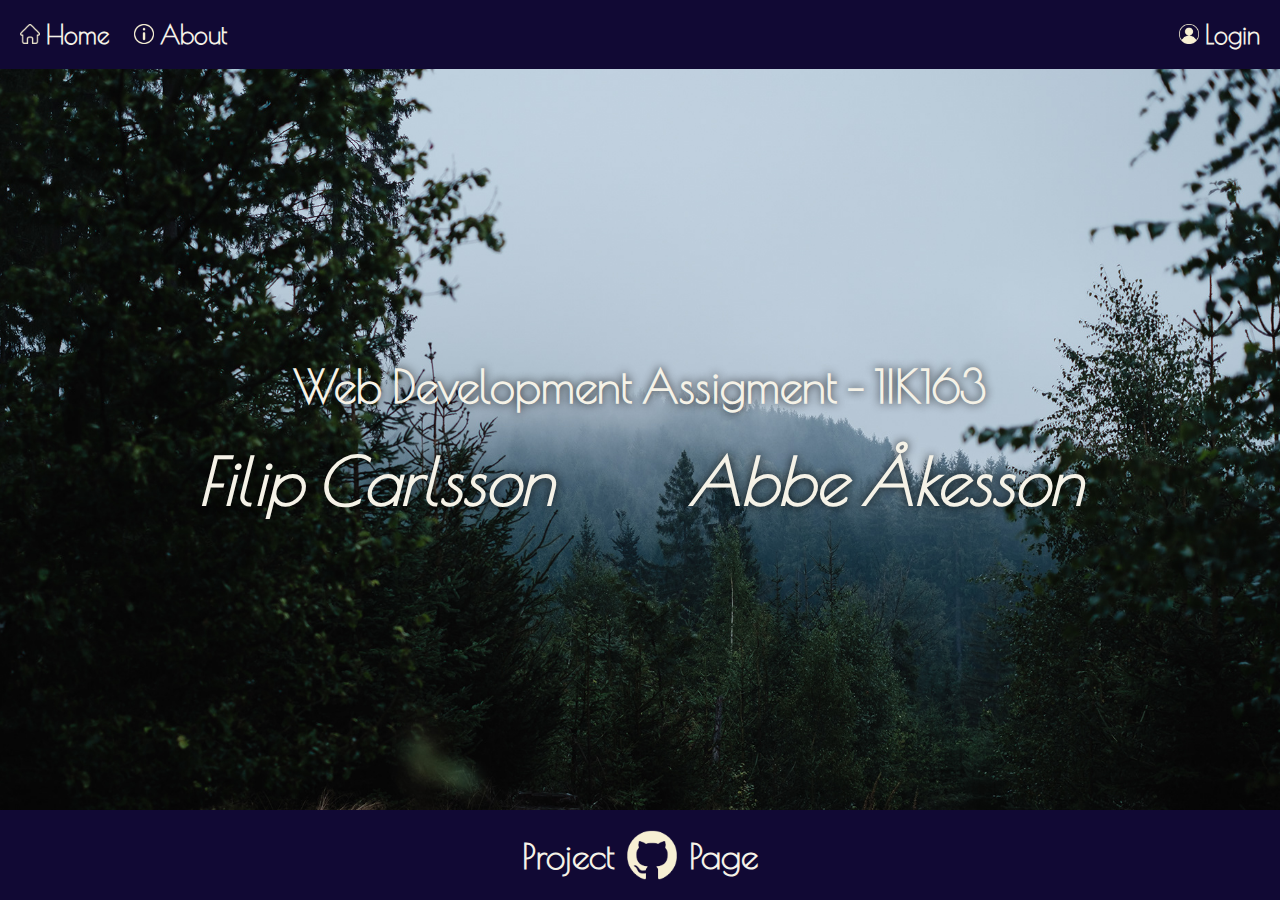
<file: index.html>
<html lang="en">
<head>
  <meta charset="UTF-8">
  <meta name="viewport" content="width=device-width, initial-scale=1.0">
  <title>Group Presentation</title>
  <link rel="stylesheet" href="stylesheet.css">
</head>
<body>
  <header>
    <a href="index.html" class="header_link"><img src="bilder/home_icon_white.svg" alt="home icon"> Home</a>
   
    <a href="about.html" class="header_link"><img src="bilder/about_icon.svg" alt="about icon"> About</a>
    <a href="login.html" class="login_link"><img src="bilder/login_icon.svg" alt="login icon"> Login</a>
  </header> 
  <div class="middle_content">
    <h1 class="main_title">Web Development Assigment - 1IK163</h1>
  
    <div class="team-members">
      <a href="member1.html" class="member-text"><b><i>Filip Carlsson</i></b></a>
      <a href="member2.html" class="member-text"><b><i>Abbe Åkesson</i></b></a>
    </div>
  </div> 
 

  <footer>
  <a href="https://github.com/Filipc04/Grupprojekt" target="_blank" class="footer_links">Project <img src="bilder/github_logo_white-svg.svg" alt=""> Page</a>
  </footer>
</body>
</html>
</file>
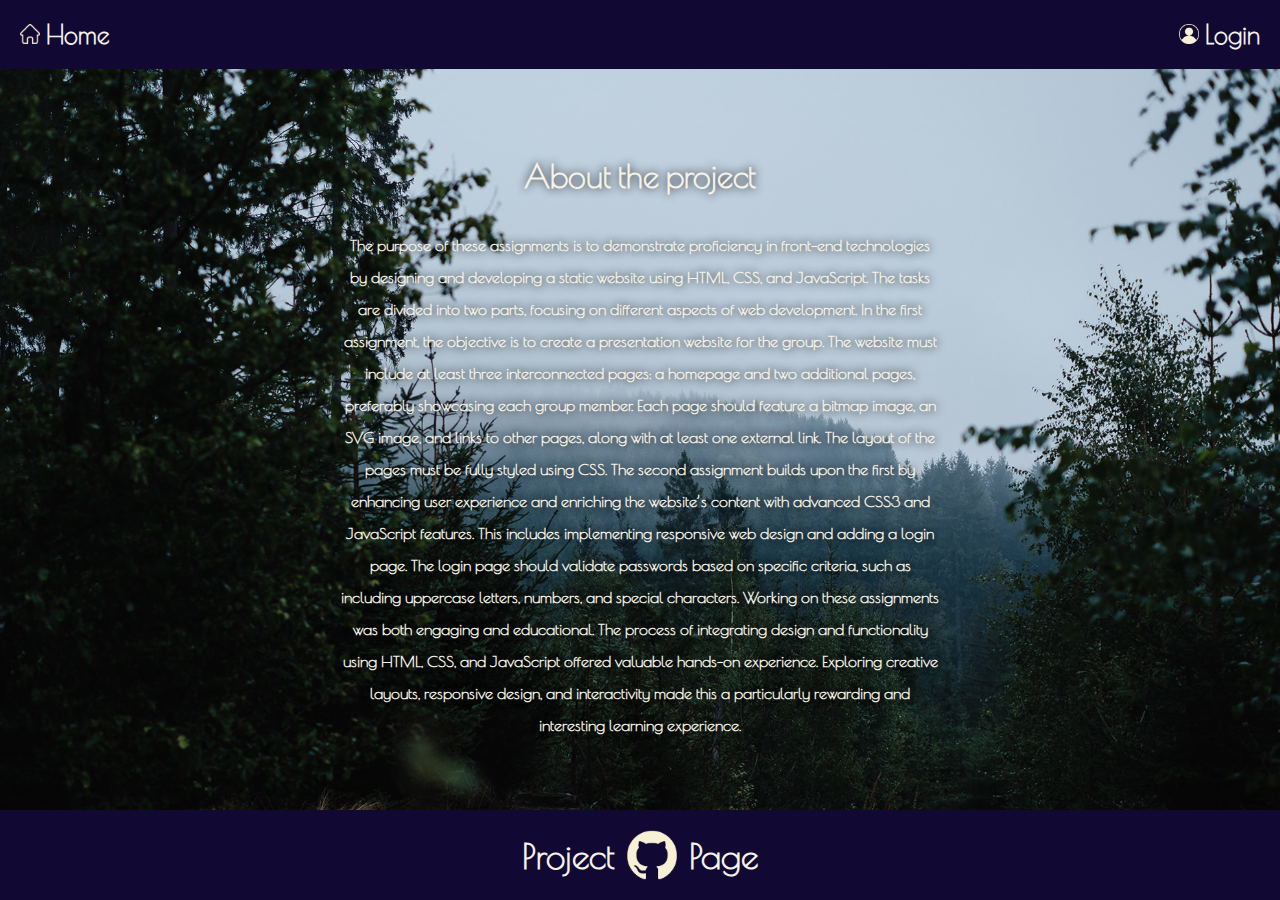
<file: about.html>
<html lang="en">
<head>
  <meta charset="UTF-8">
  <meta name="viewport" content="width=device-width, initial-scale=1.0">
  <title>About the project</title>
  <link rel="stylesheet" href="stylesheet.css">
</head>
<body>
  <header>
    <a href="index.html" class="header_link"><img src="bilder/home_icon_white.svg" alt="home icon"> Home</a>
    <a href="login.html" class="login_link"><img src="bilder/login_icon.svg" alt="login icon"> Login</a>
  </header>
  <div class="middle_content">
    <div class="about_div">
      <h1>About the project</h1>
      <p><b>
        The purpose of these assignments is to demonstrate proficiency in front-end technologies by designing and developing a static website using HTML, CSS, and JavaScript. 
        The tasks are divided into two parts, focusing on different aspects of web development.
        In the first assignment, the objective is to create a presentation website for the group. The website must include at least three interconnected pages: a homepage 
        and two additional pages, preferably showcasing each group member. Each page should feature a bitmap image, an SVG image, and links to other pages, along with at least one 
        external link. The layout of the pages must be fully styled using CSS.
        The second assignment builds upon the first by enhancing user experience and enriching the website’s content with advanced CSS3 and JavaScript features. This includes 
        implementing responsive web design and adding a login page. The login page should validate passwords based on specific criteria, such as including uppercase letters, numbers, 
        and special characters. Working on these assignments was both engaging and educational. The process of integrating design and functionality using HTML, CSS, and JavaScript
        offered valuable hands-on experience. Exploring creative layouts, responsive design, and interactivity made this a particularly rewarding and interesting learning experience.
      </p></b>
    </div>
  </div>
  
  
  <footer>
    <a href="https://github.com/Filipc04/Grupprojekt" target="_blank" class="footer_links">Project <img src="bilder/github_logo_white-svg.svg" alt=""> Page</a>
    </footer>
</body>
</html>
</file>
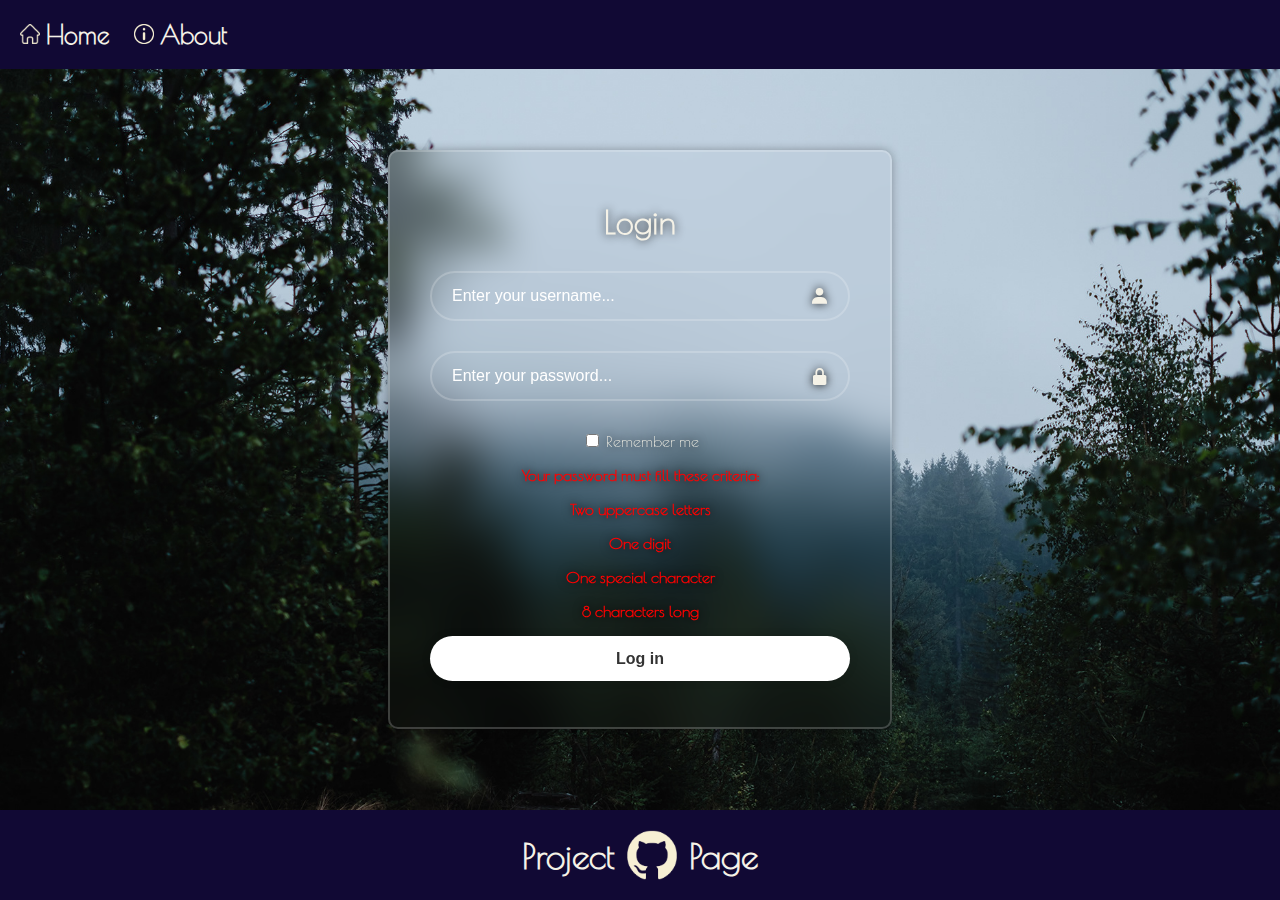
<file: login.html>
<html lang="en">
<head>
  <meta charset="UTF-8">
  <meta name="viewport" content="width=device-width, initial-scale=1.0">
  <title>Login page</title>
  <link rel="stylesheet" href="stylesheet.css">
  <link href='https://unpkg.com/boxicons@2.1.4/css/boxicons.min.css' rel='stylesheet'>
</head>
<body>
  <header>
    <a href="index.html" class="header_link"><img src="bilder/home_icon_white.svg" alt="home icon"> Home</a>
    <a href="about.html" class="header_link"><img src="bilder/about_icon.svg" alt="about icon"> About</a>
  </header>
  
  
  <div class="middle_content">
    <div class="login_form">
      <form id="loginForm">
        <h1>Login</h1>
        <div class="input_box">
          <input type="text" id="username" class="form-control" placeholder="Enter your username..." required>
          <i class='bx bxs-user'></i>
        </div>
        <div class="input_box">
          <input type="password" id="password" class="form-control" placeholder="Enter your password..." required>
          <i class='bx bxs-lock-alt' ></i>
        </div>
        
        <div class="remember_me">
          <label><input type="checkbox"> Remember me</label>
        </div>
        

        <div id="errorMessage" class="error_message">
          <b><p id="criteria"class="invalid">Your password must fill these criteria:</p>
            <p id="capital" class="invalid">Two uppercase letters</p>
            <p id="digit" class="invalid">One digit</p>
            <p id="special" class="invalid">One special character</p>
            <p id="length" class="invalid">8 characters long</p></b>
          
        </div>
        <button type="submit" class="button">Log in</button>
       
      </form>
    </div>
</div>

 

  <footer>
    <a href="https://github.com/Filipc04/Grupprojekt" target="_blank" class="footer_links">Project <img src="bilder/github_logo_white-svg.svg" alt=""> Page</a>
  </footer>

    <script src="login.js"></script>
</body>
</html>
</file>
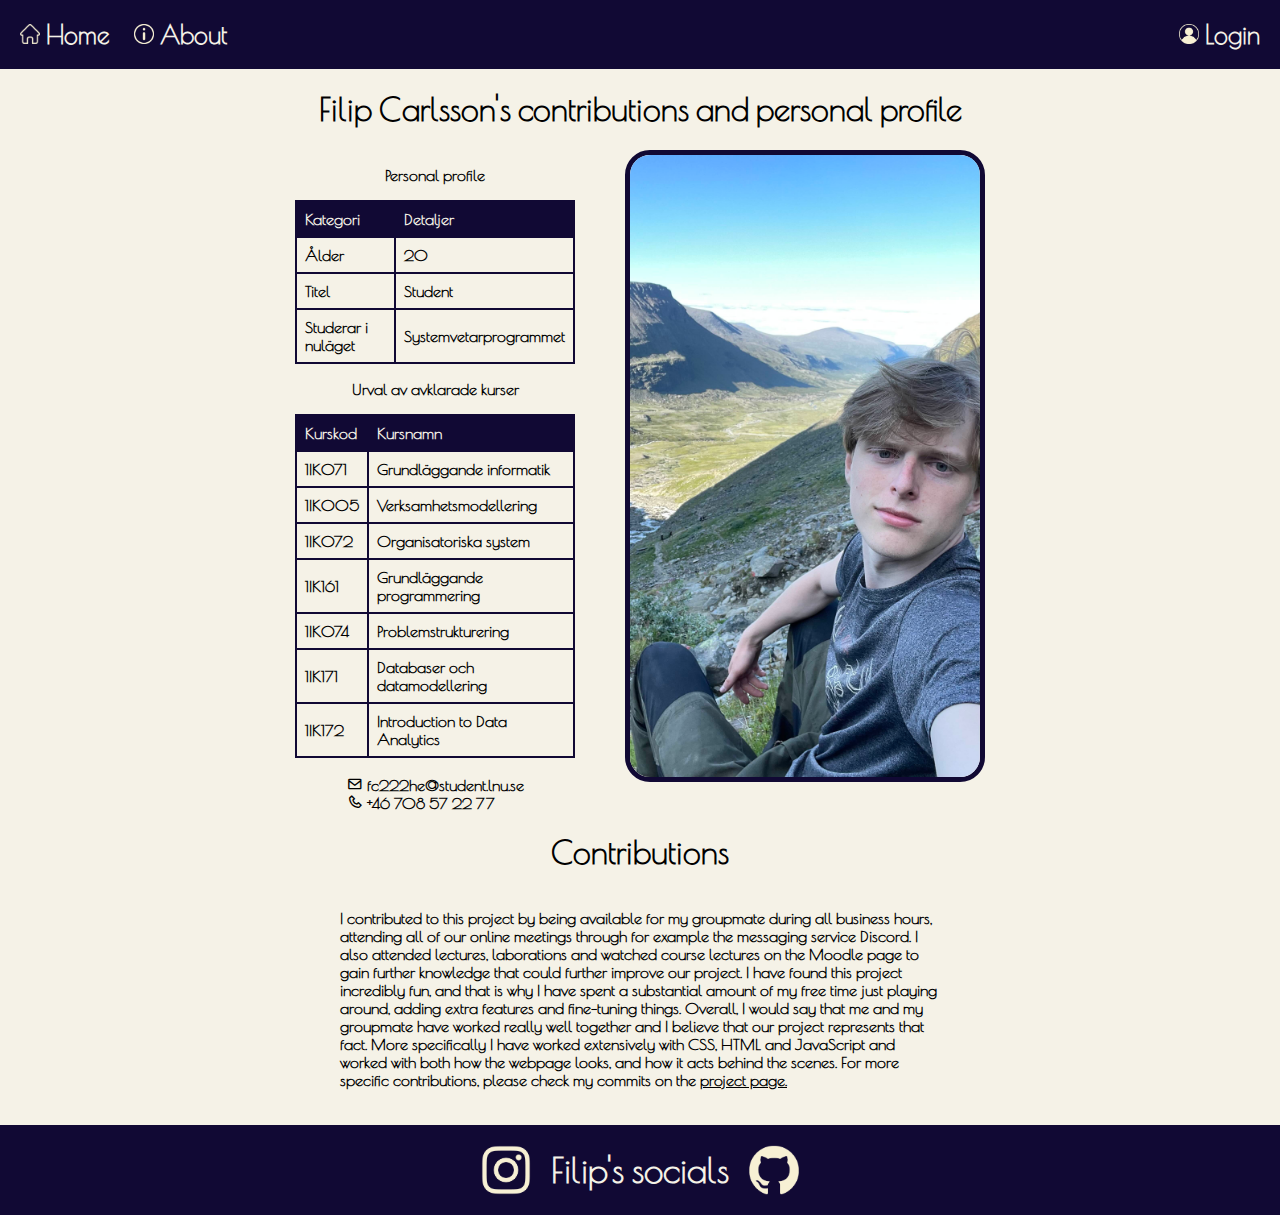
<file: member1.html>
<html lang="en">
<head>
  <meta charset="UTF-8">
  <meta name="viewport" content="width=device-width, initial-scale=1.0">
  <title>Filip Carlsson Profile</title>
  <link rel="stylesheet" href="stylesheet.css">
  <link href='https://unpkg.com/boxicons@2.1.4/css/boxicons.min.css' rel='stylesheet'>
</head>
<body>
  <header>
    <a href="index.html" class="header_link"><img src="bilder/home_icon_white.svg" alt="home icon"> Home</a>
    <a href="about.html" class="header_link"><img src="bilder/about_icon.svg" alt="about icon"> About</a>
    <a href="login.html" class="login_link"><img src="bilder/login_icon.svg" alt="login icon"> Login</a>
  </header>
<div class="middle_content_fadein">
  <div class="center_tables">
    <h1 class="h1">Filip Carlsson's contributions and personal profile</h1>
      <div class="tables_with_image">
        <div class="tables">
          <p><b>Personal profile</b></p>
          <table class="table_border">
            <tr>
              <th>Kategori</th>
              <th>Detaljer</th>
            </tr>
            
            <tr>
              <td>Ålder</td>
              <td>20</td>
            </tr>
            
            <tr>
              <td>Titel</td>
              <td>Student</td>
            </tr>
      
            <tr>
              <td>Studerar i nuläget</td>
              <td>Systemvetarprogrammet</td>
            </tr>
          </table>
          
          <p><b>Urval av avklarade kurser</b></p>
          
          <table class="table_border">
            <tr>
              <th>Kurskod</th>
              <th>Kursnamn</th>
            </tr>
            
            <tr>
              <td>1IK071</td>
              <td>Grundläggande informatik</td>
            </tr>
            
            <tr>
              <td>1IK005</td>
              <td>Verksamhetsmodellering</td>
            </tr>
      
            <tr>
              <td>1IK072</td>
              <td>Organisatoriska system</td>
            </tr>
            
            <tr>
              <td>1IK161</td>
              <td>Grundläggande programmering</td>
            </tr>
            
            <tr>
              <td>1IK074</td>
              <td>Problemstrukturering</td>
            </tr>
      
            <tr>
              <td>1IK171</td>
              <td>Databaser och datamodellering</td>
            </tr>
      
            <tr>
              <td>1IK172</td>
              <td>Introduction to Data Analytics</td>
            </tr>
      
            
          </table>

          <br>
        <b>
          <i class='bx bx-envelope' ></i>
          <a href="mailto:fc222he@student.lnu.se" title="fc222he@student.lnu.se">fc222he@student.lnu.se</a>
        <br>
        <i class='bx bx-phone'></i>
        <a href="tel:+46722503421" title="+46 708572277">+46 708 57 22 77</a>
        </b>
          
        </div>
        <img src="bilder/member1_photo.jpg" alt="member1 photo" class="member_photos">
        
      </div>
      
      <h1>Contributions</h1>
      
      <div class="contributions_paragraph">
        <p><b>I contributed to this project by being available for my groupmate during all business hours, attending all of our online meetings through for example the messaging service Discord. I also attended lectures, laborations and watched course lectures on the Moodle page to gain further knowledge that could further improve our project. I have found this project incredibly fun, and that is why I have spent a substantial amount of my free time just playing around, adding extra features and fine-tuning things. Overall, I would say that me and my groupmate have worked really well together and I believe that our project represents that fact. More specifically I have worked extensively with CSS, HTML and JavaScript and worked with both how the webpage looks, and how it acts behind the scenes. For more specific contributions, please check my commits on the <a href="https://github.com/Filipc04/Grupprojekt" target="_blank"><u>project page.</u></a></b></p>
      </div>
    </div>
</div>

  <footer>
    <a href="https://www.instagram.com/filipc04/" class="footer_links" target="_blank">
      <img src="bilder/instagram_logo_white.svg" alt="instagram logo">
    </a>
    
    <a href="https://linktr.ee/filipc04" class="footer_links" target="_blank">Filip's socials</a>

    <a href="https://github.com/Filipc04" class="footer_links" target="_blank">
      <img src="bilder/github_logo_white-svg.svg" alt="github logo">
    </a>  
  </footer>

  <script src="fadein.js"></script>
</body>
</html>
</file>
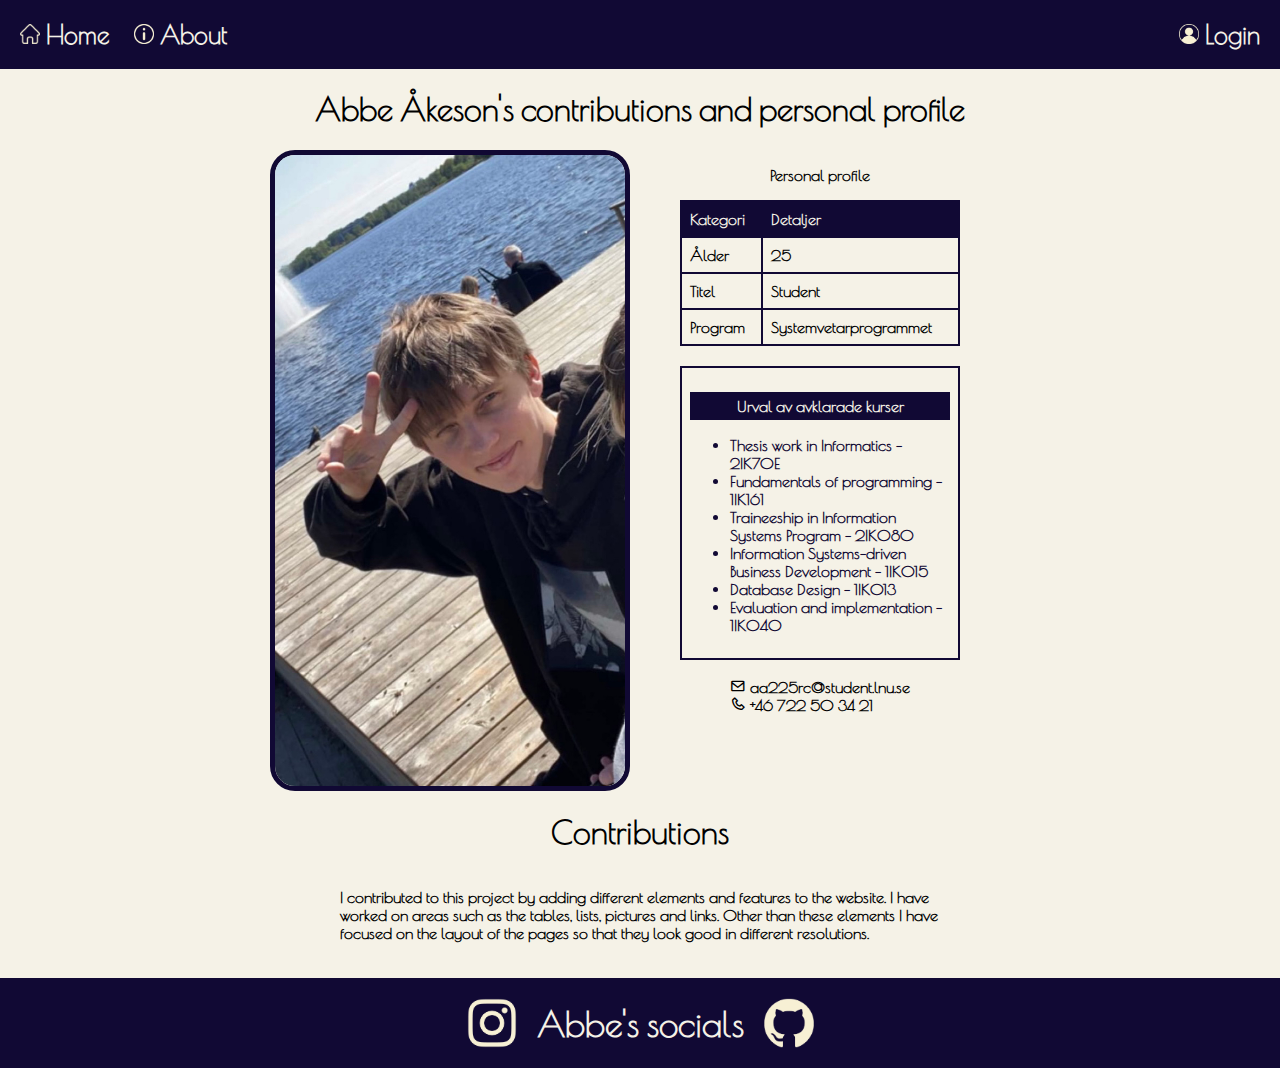
<file: member2.html>
<html lang="en">
<head>
  <meta charset="UTF-8">
  <meta name="viewport" content="width=device-width, initial-scale=1.0">
  <title>Abbe Åkeson</title>
  <link rel="stylesheet" href="stylesheet.css">
  <link href='https://unpkg.com/boxicons@2.1.4/css/boxicons.min.css' rel='stylesheet'>
</head>
<body>
  <header>
    <a href="index.html" class="header_link"><img src="bilder/home_icon_white.svg" alt="home icon"> Home</a>
    <a href="about.html" class="header_link"><img src="bilder/about_icon.svg" alt="about icon"> About</a>
    <a href="login.html" class="login_link"><img src="bilder/login_icon.svg" alt="login icon"> Login</a>
  </header>

  <div class="middle_content_fadein">
    <div class="center_tables">
      <h1 class="h1">Abbe Åkeson's contributions and personal profile</h1>
    
      <div class="tables_with_image">
        <img src="bilder/AbbeBild.png" alt="member2 photo" class="member_photos_2">
        <div class="tables">
      <p><b>Personal profile</b></p>
      <table class="table_border">
        <tr>
          <th>Kategori</th>
          <th>Detaljer</th>
        </tr>
        <tr>
          <td>Ålder</td>
          <td>25</td>
        </tr>
        <tr>
          <td>Titel</td>
          <td>Student</td>
        </tr>
        <tr>
          <td>Program</td>
          <td>Systemvetarprogrammet</td>
        </tr>
      </table>
    
        <div class="List">
          <p><b>Urval av avklarade kurser</b></p>
      <ul>
        <li>Thesis work in Informatics - 2IK70E</li>
        <li>Fundamentals of programming - 1IK161</li>
        <li>Traineeship in Information Systems Program - 2IK080</li>
        <li>Information Systems-driven Business Development - 1IK015</li>
        <li>Database Design - 1IK013</li>
        <li>Evaluation and implementation - 1IK040</li>
      </ul>
    </div>
    
    <br>
    <b>
      <i class='bx bx-envelope' ></i>
      <a href="mailto:aa225rc@student.lnu.se" title="aa225rc@student.lnu.se">aa225rc@student.lnu.se</a>
      <br>
      <i class='bx bx-phone'></i>
      <a href="tel:+46722503421" title="+46 722 50 34 21">+46 722 50 34 21</a>
    </b>
    
    
    </div>
        </div>
    
        <h1>Contributions</h1>
          
        <div class="contributions_paragraph">
          <p><b>I contributed to this project by adding different elements and features to the website. I have worked on areas such as the tables, lists, pictures and links. Other than these elements I have focused on the layout of the pages so that they look good in different resolutions. </b> </p>
        </div>
      </div>
  </div>
 
    <footer>
      <a href="https://www.instagram.com/dg_abbee/" class="footer_links" target="_blank">
        <img src="bilder/instagram_logo_white.svg" alt="instagram logo">
      </a>
      
      <a href="" class="footer_links" target="_blank">Abbe's socials</a>
  
      <a href="https://github.com/abbeake" class="footer_links" target="_blank">
        <img src="bilder/github_logo_white-svg.svg" alt="github logo">
      </a>  
    </footer>

    <script src="fadein.js"></script>
</body>
</html>
</file>
<file: stylesheet.css>
@import url('https://fonts.googleapis.com/css2?family=Poiret+One&display=swap');
@import "/variables.css";

html, body {
  margin: 0;
  padding: 0;
  background-color: var(--primary-white);
  display: flex;
  height: 100%;
  flex-direction: column;
  font-family: "Poiret One", sans-serif;
  font-weight: 400;
  font-style: normal;
  justify-content: space-between;
}

main {
  flex: 1;
}

header, footer{
  padding: 20px;
}

header {
  display: flex;
  justify-content: left; 
  gap: 25px; 
  background-color: var(--primary-blue); 
  width: 100%; 
  box-sizing: border-box; 
  align-items: center;
}

header p {
  margin: 0; 
  font-weight: bold; 
}

.header_link, .login_link{
  color:var(--primary-white);
  font-size: 25px;
  font-weight: bold;
  position: relative;
}

.header_link::after, .login_link::after{
  content: '';
  position: absolute;
  left: 0;
  bottom: -5px;
  width: 100%;
  height: 2px;
  background-color: var(--primary-white);
  transform: scaleX(0);
  transform-origin: left;
  transition: transform 0.3s ease;
}

.header_link:hover::after, .login_link:hover::after{
  transform: scaleX(1);
}

.main_title{
  font-size: 45;
  text-align: center;
  padding: 0;
  margin: 0;
  color: var(--primary-white);
}

.middle_content{
  display: flex;
  flex-direction: column;
  gap: 30px;
  flex-grow: 1;
  justify-content: center;
  align-items: center; 
  background: url("bilder/background_image.jpg");
  background-size: cover;
  background-position: center;
  background-repeat: no-repeat;
  text-shadow: 0 0 10px rgba(0, 0, 0, 0.9);
  color: var(--primary-white);
  position: relative;
}

.middle_content_fadein{
  background: url("bilder/background_image.jpg");
  position: relative;
}

.middle_content_fadein::before{
  content: '';
  position: absolute;
  top: 0;
  left: 0;
  width: 100%;
  height: 100%;
  background-color: var(--primary-white);
  opacity: 0;
  z-index: 1;
  transition: opacity 0.5s ease-in;
}

.middle_content_fadein.loaded::before {
  opacity: 1;
}

.middle_content_fadein * {
  position: relative;
  z-index: 2;
}

.team-members {
  text-align: center;
  font-size: 65px;
  padding-top: 0px;
}

.team-members a{
  position: relative;
  color: var(--primary-white);
}

.team-members a::after{
  content: '';
  position: absolute;
  left: 0;
  bottom: -5px;
  width: 100%;
  height: 2px;
  background-color: var(--primary-white);
  transform: scaleX(0);
  transform-origin: left;
  transition: transform 0.3s ease;
}

.team-members a:hover::after{
  transform: scaleX(1);
}

.team-members a:last-child {
  margin-left: 120px;
}

.home_icon img{
  height: 50px;
}

a {
  text-decoration: none;
  color: black;
}

.header_link img{
  height: 20px;
}

.footer_links img{
  height: 50px;
}

.footer_links{
  display: flex;
  flex-direction: row;
  align-items: center;
  gap: 12px;
}

.about_div{
  text-align: center;
  margin: 0 auto;
  max-width: 600px;
  line-height: 2;
}

footer {
  display: flex;
  background-color: var(--primary-blue);
  width: 100%;
  box-sizing: border-box;
  font-weight: bold;
  flex-direction: row;
  align-items: center;
  justify-content: center;
  gap: 20px;
  color: var(--primary-white);
}

footer a {
  color: inherit;
  text-decoration: none; 
  font-size: 35px;
}

footer p {
 
  text-decoration: none; 
  font-size: 35px;
}

.instagram_logo img {
  height: 60px;
}

.github_logo img {
  height: 60px;
}

.web_developer_pic{
  max-width: 300px;
}

.table_border{
  border: 5px var(--primary-blue);
  border-collapse: collapse;
  width: 280px;
}

.table_border th{
  border: 2px solid var(--primary-blue);
  color:var(--primary-white);
  background-color: var(--primary-blue);
  padding: 8px; 
  text-align: left; 
  font-size: 16px;
  font-weight: bold;
}

.table_border td{
  border: 2px solid var(--primary-blue);
  padding: 8px; 
  text-align: left; 
  font-size: 16px;
  font-weight: bold;
}

.about_homepage{
  margin-left: 20px;
}

.center_tables{
  display: flex;
  flex-direction: column;
  align-items: center;
  justify-content: center;
  padding-bottom: 20px;
}

.tables_with_image{
  display: flex;
  align-items: flex-start;
  justify-content: center;
  width: 100%;
}

.tables{
  display: flex;
  flex-direction: column;
  align-items: center;
  margin-right: 50px;
}

.member_photos{
  max-width: 350px;
  height: auto;
  border-radius: 25px;
  border: 5px solid var(--primary-blue);
}

.member_photos_2{
  max-width: 350px;
  height: auto;
  border-radius: 25px;
  border: 5px solid var(--primary-blue);
  margin-right: 50px;
}

.contributions_paragraph{
  max-width: 600px;
}

.list{
  border: 2px solid var(--primary-blue);
  padding: 8px;
  font-size: 16px;
  color:var(--primary-blue);
  width: 260px;
  margin-top: 20px;
  font-weight: bold;
}

.list p {
  background-color: var(--primary-blue);
  padding:5px;
  color: var(--primary-white);
  text-align: center; 
}

.login_link{
  margin-left: auto;
}

.login_link img{
  height: 20px;
}

@media screen and (max-width: 768px) {
  .tables_with_image {
    flex-direction: column;
    align-items: center;
    margin: auto;
  }

  .member_photos {
    max-width: 50%;
    margin-bottom: 20px;
  }

  .member_photos_2 {
    max-width: 50%;
    align-items: center;
    margin-bottom: 20px;
  }

  .table_border {
    width: 80%;
    margin-left: 30px;
    margin-bottom: 20px;
  }

  .list {
    width: 80%;
    margin-left: 30px;
  }

  .contributions_paragraph {
    margin-left: 20px;
    margin-right: 20px;
  }

  .team-members {
    display: flex;
    flex-direction: row;
    text-align: center;
    font-size: 50px;
  }

  .about_div {
    margin-left: 20px;
    margin-right: 20px;
  }
  .h1 {
    text-align: center;
    padding-left: 20px;
  }
}

.invalid {
  color: red;
}

.valid {
  color: green;
}

.login_form{
  display: flex;
  flex-direction: column;
  align-items: center;
  width: 420px;
  background: transparent;
  text-align: center;
  border-radius: 10px;
  padding: 30px 40px;
  border: 2px solid rgba(255, 255, 255, .2);
  backdrop-filter: blur(20px);
  box-shadow: 0 0 10px rgba(0, 0, 0, .3);
  margin: 40px;
}

.login_form .input_box{
  position: relative;
  width: 420px;
  height: 50px;
  margin: 30px 0;
}

.input_box input{
  width: 100%;
  height: 100%;
  background: transparent;
  outline: none;
  border: 2px solid rgba(255, 255, 255, .2);
  border-radius: 40px;
  font-size: 16px;
  color: fff;
  padding: 20px 45px 20px 20px;
}

.input_box input::placeholder{
  color: fff;
}

.input_box i{
  position: absolute;
  right: 20px;
  top: 50%;
  transform: translateY(-50%);
  font-size: 20px;
}

.login_form .button{
  width: 420px;
  height: 45px;
  background: #fff;
  border: none;
  outline: none;
  border-radius: 40px;
  box-shadow: 0 0 10px rgba(0, 0, 0, .1);
  cursor: pointer;
  font-size: 16px;
  font-weight: bold;
  color: #333;
}

.success_message{
  color: green;
  font-weight: bold;
  font-size: 24px; 
  text-align: center; 
  margin-top: 10px;
}

.error_message{
  margin-top: 10px;
}
</file>
